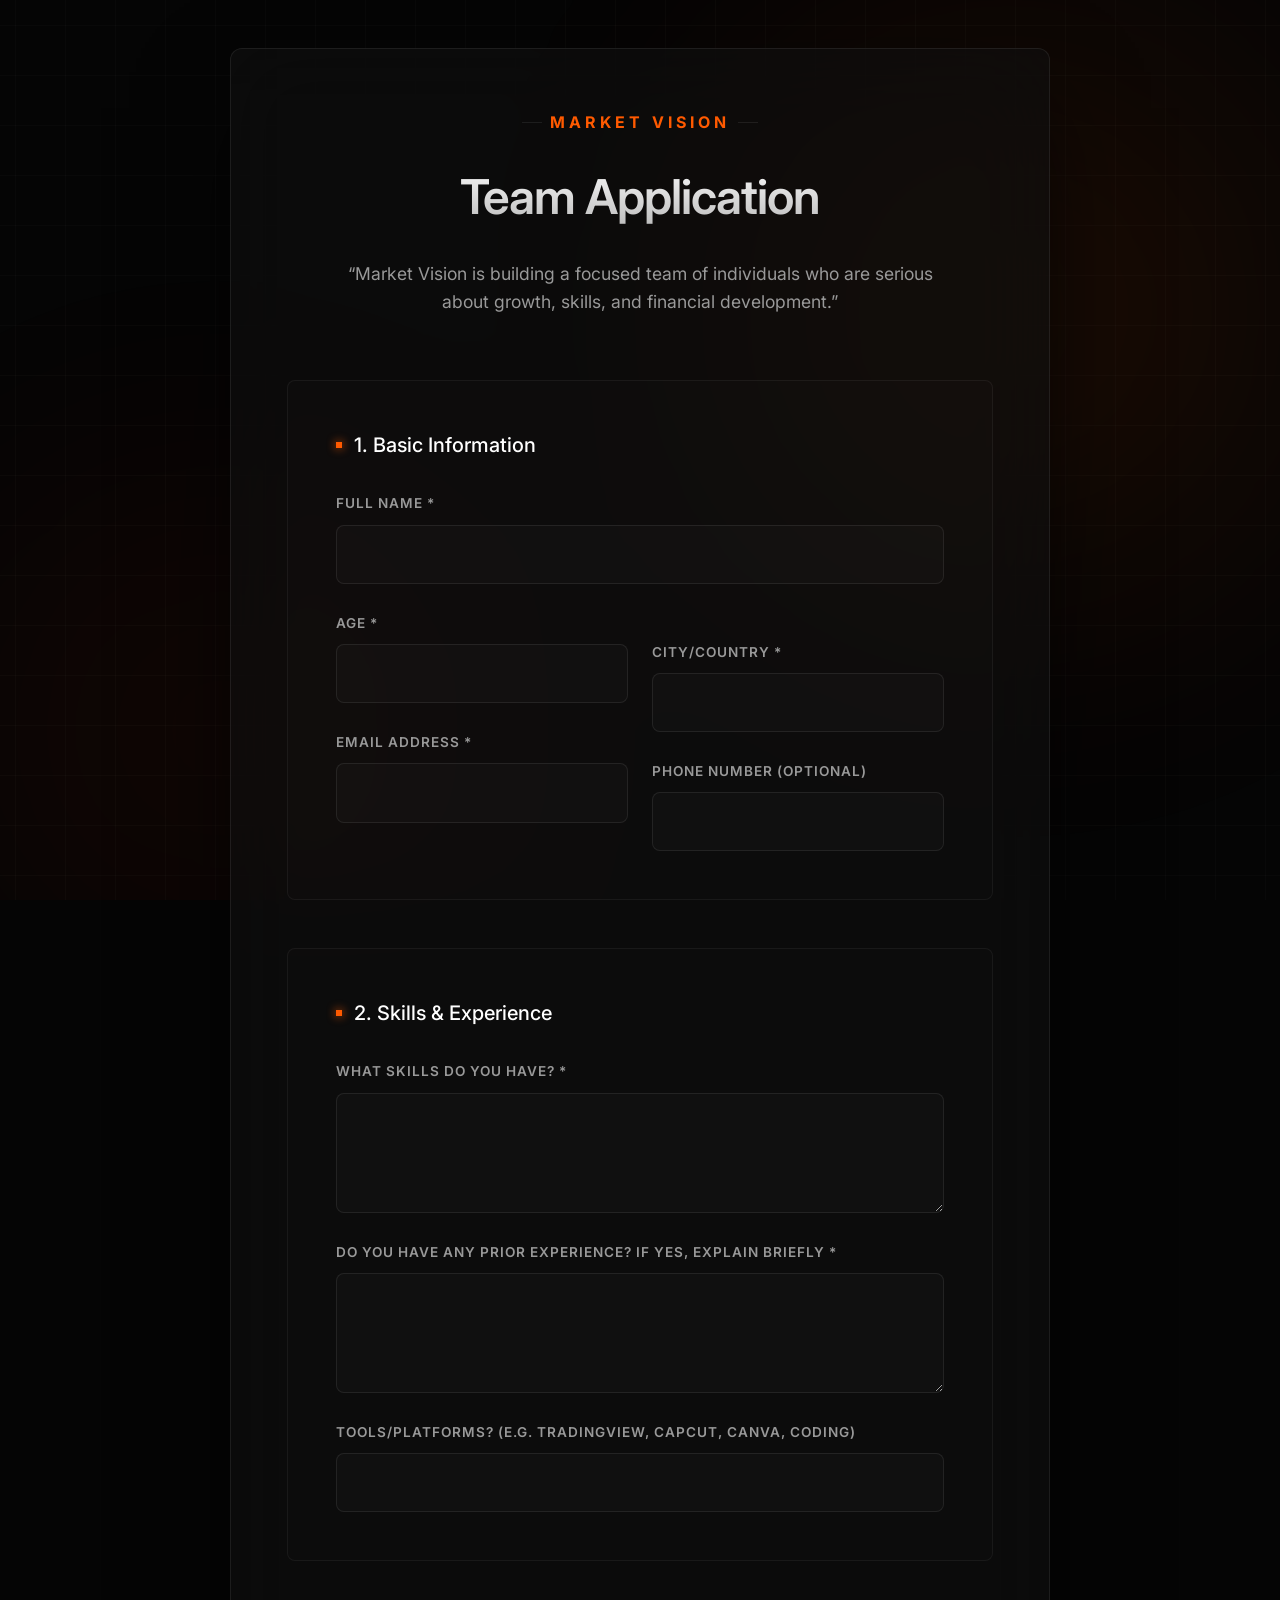
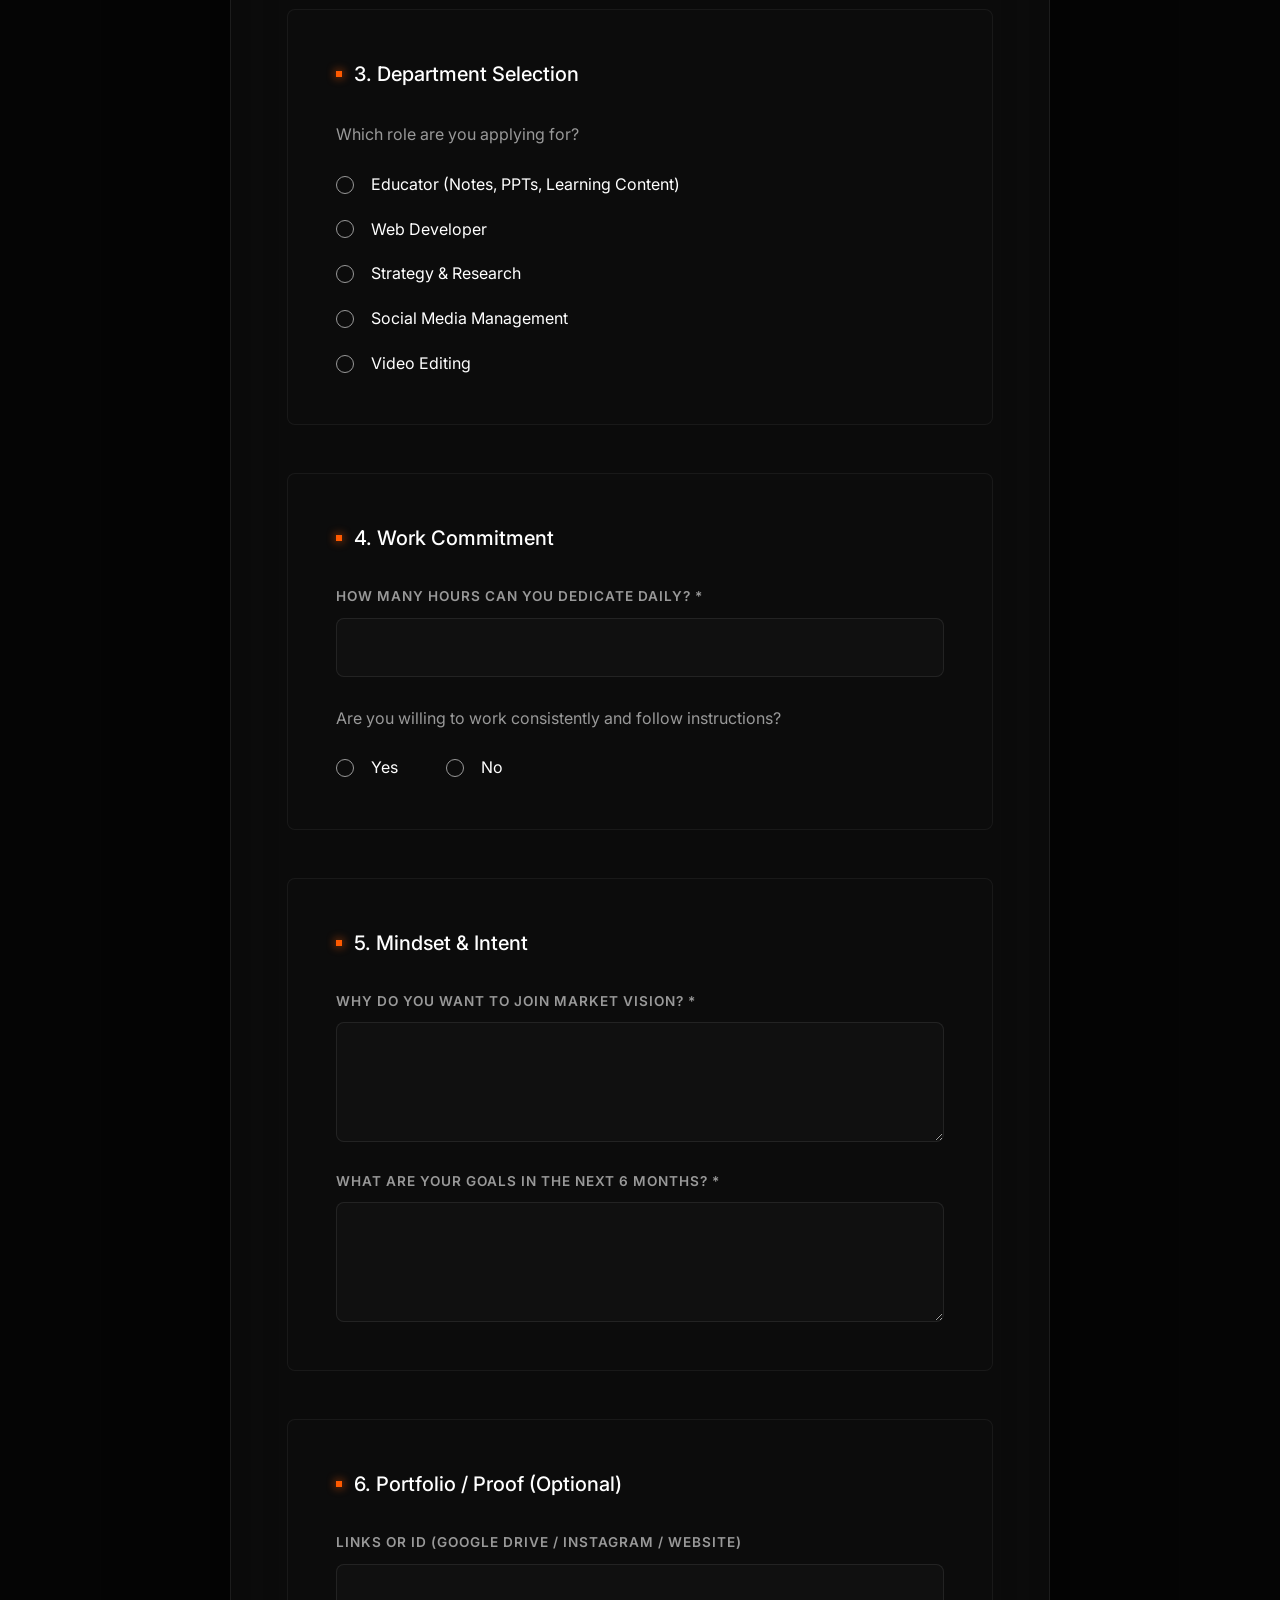
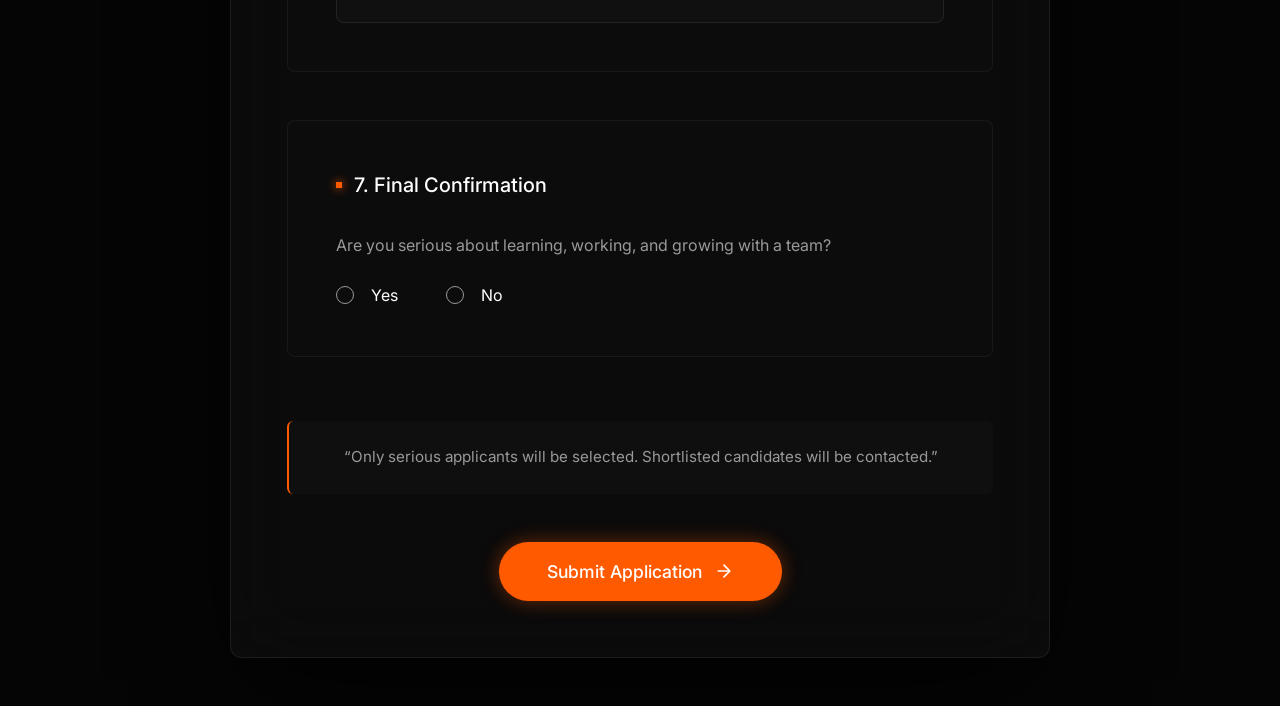
<file: index.html>
<!DOCTYPE html>
<html lang="en">

<head>
    <meta charset="UTF-8">
    <meta name="viewport" content="width=device-width, initial-scale=1.0, maximum-scale=1.0, user-scalable=0">
    <title>Market Vision | Team Application</title>
    <link rel="stylesheet" href="style.css">
</head>

<body>
    <!-- Background Glow Effects -->
    <div class="background-effects">
        <div class="glow-orb orb-1"></div>
        <div class="glow-orb orb-2"></div>
    </div>

    <div class="container">
        <header class="form-header">
            <h1 class="logo">Market Vision</h1>
            <h2>Team Application</h2>
            <p class="description">
                &ldquo;Market Vision is building a focused team of individuals who are serious about growth, skills, and
                financial development.&rdquo;
            </p>
        </header>

        <!-- Feedback Message Area -->
        <div id="formFeedback" class="form-feedback hidden"></div>

        <!-- Form submits directly to FormSubmit to guarantee delivery -->
        <form class="application-form"
            action="https://formsubmit.co/mysterious95052@gmail.com"
            method="POST">

            <!-- FormSubmit Configurations -->
            <input type="hidden" name="_captcha" value="false">
            <input type="hidden" name="_subject" value="New Market Vision Team Application!">
            <input type="hidden" name="_next" value="https://trading-onboarding-form.vercel.app/">

            <div class="form-section">
                <h3>1. Basic Information</h3>

                <div class="input-group">
                    <input type="text" id="fullName" name="fullName" required placeholder=" ">
                    <label for="fullName">Full Name *</label>
                </div>

                <div class="row">
                    <div class="input-group half">
                        <input type="number" id="age" name="age" required placeholder=" ">
                        <label for="age">Age *</label>
                    </div>
                    <div class="input-group half">
                        <input type="text" id="location" name="city" required placeholder=" ">
                        <label for="location">City/Country *</label>
                    </div>
                </div>

                <div class="row">
                    <div class="input-group half">
                        <input type="email" id="email" name="email" required placeholder=" ">
                        <label for="email">Email Address *</label>
                    </div>
                    <div class="input-group half">
                        <input type="tel" id="phone" name="phone" placeholder=" ">
                        <label for="phone">Phone Number (Optional)</label>
                    </div>
                </div>
            </div>

            <div class="form-section">
                <h3>2. Skills &amp; Experience</h3>

                <div class="input-group">
                    <textarea id="skills" name="skills" rows="3" required placeholder=" "></textarea>
                    <label for="skills">What skills do you have? *</label>
                </div>

                <div class="input-group">
                    <textarea id="experience" name="experience" rows="3" required placeholder=" "></textarea>
                    <label for="experience">Do you have any prior experience? If yes, explain briefly *</label>
                </div>

                <div class="input-group">
                    <input type="text" id="tools" name="tools" required placeholder=" ">
                    <label for="tools">Tools/Platforms? (e.g. TradingView, CapCut, Canva, Coding)</label>
                </div>
            </div>

            <div class="form-section">
                <h3>3. Department Selection</h3>
                <p class="section-subtitle">Which role are you applying for?</p>
                <div class="radio-group">
                    <label class="radio-label">
                        <input type="radio" name="role" value="Educator" required>
                        <span class="custom-radio"></span>
                        Educator (Notes, PPTs, Learning Content)
                    </label>
                    <label class="radio-label">
                        <input type="radio" name="role" value="Web Developer">
                        <span class="custom-radio"></span>
                        Web Developer
                    </label>
                    <label class="radio-label">
                        <input type="radio" name="role" value="Strategy and Research">
                        <span class="custom-radio"></span>
                        Strategy &amp; Research
                    </label>
                    <label class="radio-label">
                        <input type="radio" name="role" value="Social Media Management">
                        <span class="custom-radio"></span>
                        Social Media Management
                    </label>
                    <label class="radio-label">
                        <input type="radio" name="role" value="Video Editing">
                        <span class="custom-radio"></span>
                        Video Editing
                    </label>
                </div>
            </div>

            <div class="form-section">
                <h3>4. Work Commitment</h3>

                <div class="input-group">
                    <input type="number" id="hours" name="hours" required placeholder=" ">
                    <label for="hours">How many hours can you dedicate daily? *</label>
                </div>

                <p class="section-subtitle">Are you willing to work consistently and follow instructions?</p>
                <div class="radio-group horizontal">
                    <label class="radio-label">
                        <input type="radio" name="consistent" value="Yes" required>
                        <span class="custom-radio"></span>
                        Yes
                    </label>
                    <label class="radio-label">
                        <input type="radio" name="consistent" value="No">
                        <span class="custom-radio"></span>
                        No
                    </label>
                </div>
            </div>

            <div class="form-section">
                <h3>5. Mindset &amp; Intent</h3>

                <div class="input-group">
                    <textarea id="whyJoin" name="whyJoin" rows="3" required placeholder=" "></textarea>
                    <label for="whyJoin">Why do you want to join Market Vision? *</label>
                </div>

                <div class="input-group">
                    <textarea id="goals" name="goals" rows="3" required placeholder=" "></textarea>
                    <label for="goals">What are your goals in the next 6 months? *</label>
                </div>
            </div>

            <div class="form-section">
                <h3>6. Portfolio / Proof (Optional)</h3>

                <div class="input-group">
                    <input type="text" id="portfolio" name="portfolio" placeholder=" ">
                    <label for="portfolio">Links or ID (Google Drive / Instagram / Website)</label>
                </div>
            </div>

            <div class="form-section">
                <h3>7. Final Confirmation</h3>

                <p class="section-subtitle">Are you serious about learning, working, and growing with a team?</p>
                <div class="radio-group horizontal">
                    <label class="radio-label">
                        <input type="radio" name="serious" value="Yes" required>
                        <span class="custom-radio"></span>
                        Yes
                    </label>
                    <label class="radio-label">
                        <input type="radio" name="serious" value="No">
                        <span class="custom-radio"></span>
                        No
                    </label>
                </div>
            </div>

            <div class="form-footer">
                <p class="final-note">&ldquo;Only serious applicants will be selected. Shortlisted candidates will be
                    contacted.&rdquo;</p>
                <button type="submit" class="submit-btn" id="submitBtn">
                    <span id="submitText">Submit Application</span>
                    <svg id="submitIcon" viewBox="0 0 24 24" fill="none" xmlns="http://www.w3.org/2000/svg">
                        <path d="M5 12H19M19 12L12 5M19 12L12 19" stroke="currentColor" stroke-width="2"
                            stroke-linecap="round" stroke-linejoin="round" />
                    </svg>
                    <!-- Spinner for loading state -->
                    <svg id="loadingIcon" class="hidden animate-spin" viewBox="0 0 24 24" fill="none" xmlns="http://www.w3.org/2000/svg" style="width: 20px; height: 20px;">
                        <circle cx="12" cy="12" r="10" stroke="currentColor" stroke-width="3" stroke-dasharray="32" stroke-dashoffset="0" style="opacity:0.2"/>
                        <path d="M12 2A10 10 0 0 1 22 12" stroke="currentColor" stroke-width="3" stroke-linecap="round"/>
                    </svg>
                </button>
            </div>
        </form>
    </div>

    <!-- JavaScript for Handling Form Submission Dynamically -->
    <script>
        document.addEventListener('DOMContentLoaded', () => {
            const form = document.querySelector('.application-form');
            const submitBtn = document.getElementById('submitBtn');
            const submitText = document.getElementById('submitText');
            const submitIcon = document.getElementById('submitIcon');
            const loadingIcon = document.getElementById('loadingIcon');
            const feedback = document.getElementById('formFeedback');

            form.addEventListener('submit', async (e) => {
                e.preventDefault();

                // 1. Loading State
                submitBtn.disabled = true;
                submitBtn.style.opacity = '0.7';
                submitBtn.style.cursor = 'not-allowed';
                submitText.textContent = 'Submitting...';
                if (submitIcon) submitIcon.classList.add('hidden');
                if (loadingIcon) loadingIcon.classList.remove('hidden');
                
                feedback.className = 'form-feedback hidden';
                feedback.innerHTML = '';

                try {
                    const formData = new FormData(form);
                    
                    // 2. Perform the fetch request
                    const response = await fetch(form.action, {
                        method: form.method,
                        body: formData,
                        headers: {
                            'Accept': 'application/json'
                        }
                    });

                    if (response.ok) {
                        // 3. Show Success Message
                        feedback.className = 'form-feedback success';
                        feedback.innerHTML = `
                            <svg viewBox="0 0 24 24" fill="none" xmlns="http://www.w3.org/2000/svg">
                                <path d="M20 6L9 17l-5-5" stroke="currentColor" stroke-width="2" stroke-linecap="round" stroke-linejoin="round"/>
                            </svg>
                            <div>
                                <strong>Success!</strong>
                                <p>Your form has been submitted successfully. Our team will contact you within 24 hours.</p>
                            </div>
                        `;
                    } else {
                        throw new Error('Submission failed');
                    }
                } catch (error) {
                    // Show Error Message
                    feedback.className = 'form-feedback error';
                    feedback.innerHTML = `
                        <svg viewBox="0 0 24 24" fill="none" xmlns="http://www.w3.org/2000/svg">
                            <path d="M12 8v4m0 4h.01M21 12a9 9 0 11-18 0 9 9 0 0118 0z" stroke="currentColor" stroke-width="2" stroke-linecap="round" stroke-linejoin="round"/>
                        </svg>
                        <div>
                            <strong>Oops!</strong>
                            <p>Something went wrong with the submission. Please try again.</p>
                        </div>
                    `;
                } finally {
                    // 4. Reset Button State (Do NOT reset form)
                    submitBtn.disabled = false;
                    submitBtn.style.opacity = '1';
                    submitBtn.style.cursor = 'pointer';
                    submitText.textContent = 'Submit Application';
                    if (loadingIcon) loadingIcon.classList.add('hidden');
                    if (submitIcon) submitIcon.classList.remove('hidden');

                    // Scroll to the feedback message smoothly
                    feedback.scrollIntoView({ behavior: 'smooth', block: 'center' });
                }
            });
        });
    </script>
</body>
</html>
</file>
<file: style.css>
@import url('https://fonts.googleapis.com/css2?family=Inter:wght@300;400;500;600;700&display=swap');

:root {
    --bg-color: #050505;
    --container-bg: rgba(15, 15, 15, 0.6);
    --border-color: rgba(255, 255, 255, 0.08);
    --text-main: #FFFFFF;
    --text-muted: #999999;
    --accent: #FF5A00;
    --accent-hover: #FF7A33;
    --glass-border: rgba(255, 255, 255, 0.05);
    --input-bg: rgba(255, 255, 255, 0.02);
}

* {
    margin: 0;
    padding: 0;
    box-sizing: border-box;
    font-family: 'Inter', sans-serif;
}

html, body {
    overflow-x: hidden;
    width: 100%;
}

body {
    background-color: var(--bg-color);
    color: var(--text-main);
    line-height: 1.6;
    min-height: 100vh;
    display: flex;
    justify-content: center;
    align-items: flex-start;
    padding: 3rem 1rem;
    position: relative;
    -webkit-font-smoothing: antialiased;
}

.background-effects {
    position: fixed;
    top: 0;
    left: 0;
    width: 100%;
    height: 100%;
    z-index: -1;
    overflow: hidden;
    pointer-events: none;
    /* Drawing the subtle grid lines like in the inference UI */
    background-image: 
      linear-gradient(rgba(255, 255, 255, 0.02) 1px, transparent 1px),
      linear-gradient(90deg, rgba(255, 255, 255, 0.02) 1px, transparent 1px);
    background-size: 50px 50px;
    background-position: center center;
}

.glow-orb {
    position: absolute;
    border-radius: 50%;
    filter: blur(140px);
    opacity: 0.9;
    animation: float 20s infinite alternate ease-in-out;
}

.orb-1 {
    top: -10%;
    right: -10%;
    width: 800px;
    height: 800px;
    background: radial-gradient(circle, rgba(255, 90, 0, 0.18) 0%, rgba(5, 5, 5, 0) 70%);
}

.orb-2 {
    bottom: -20%;
    left: -10%;
    width: 700px;
    height: 700px;
    background: radial-gradient(circle, rgba(255, 60, 0, 0.12) 0%, rgba(5, 5, 5, 0) 70%);
    animation-delay: -5s;
}

@keyframes float {
    0% { transform: translate(0, 0); }
    100% { transform: translate(50px, 50px); }
}

@keyframes spin {
    0% { transform: rotate(0deg); }
    100% { transform: rotate(360deg); }
}

.animate-spin {
    transform-origin: center;
    animation: spin 1s linear infinite;
}

.container {
    width: 100%;
    max-width: 820px;
    background: var(--container-bg);
    backdrop-filter: blur(40px);
    -webkit-backdrop-filter: blur(40px);
    border: 1px solid var(--border-color);
    border-radius: 12px;
    padding: 3.5rem;
    box-shadow: 0 40px 100px -20px rgba(0, 0, 0, 0.9);
    z-index: 1;
    margin: 0 auto;
}

.form-header {
    text-align: center;
    margin-bottom: 4rem;
}

.logo {
    font-size: 1rem;
    font-weight: 700;
    text-transform: uppercase;
    letter-spacing: 4px;
    color: var(--accent);
    margin-bottom: 1.5rem;
    display: inline-flex;
    align-items: center;
    gap: 8px;
}

.logo::before, .logo::after {
    content: '';
    display: block;
    width: 20px;
    height: 1px;
    background: var(--border-color);
}

.form-header h2 {
    font-size: 3rem;
    font-weight: 600;
    margin-bottom: 1.5rem;
    background: linear-gradient(180deg, #ffffff 0%, #b3b3b3 100%);
    -webkit-background-clip: text;
    -webkit-text-fill-color: transparent;
    letter-spacing: -1px;
}

.description {
    color: var(--text-muted);
    font-size: 1.1rem;
    max-width: 600px;
    margin: 0 auto;
    font-weight: 400;
}

.form-section {
    margin-bottom: 3rem;
    background: rgba(255, 255, 255, 0.01);
    border: 1px solid var(--glass-border);
    padding: 3rem;
    border-radius: 8px;
    transition: all 0.3s ease;
}

.form-section:hover {
    border-color: rgba(255, 255, 255, 0.1);
    background: rgba(255, 255, 255, 0.02);
}

.form-section h3 {
    font-size: 1.25rem;
    margin-bottom: 2rem;
    color: #fff;
    display: flex;
    align-items: center;
    gap: 12px;
    font-weight: 500;
}

.form-section h3::before {
    content: '';
    display: block;
    width: 6px;
    height: 6px;
    background: var(--accent);
    box-shadow: 0 0 10px var(--accent);
}

.section-subtitle {
    color: var(--text-muted);
    margin-bottom: 1.5rem;
    font-size: 1rem;
}

.row {
    display: flex;
    gap: 1.5rem;
    flex-wrap: wrap; /* Prevents awkward scaling on medium screens */
}

.half {
    flex: 1;
    min-width: 250px; /* Forces stack before scaling becomes too tight */
}

/* Static Label Inputs (Fixes overlap issues) */
.input-group {
    display: flex;
    flex-direction: column-reverse;
    margin-bottom: 1.8rem;
    position: relative;
}

.input-group:last-child {
    margin-bottom: 0;
}

.input-group input,
.input-group textarea {
    width: 100%;
    background: var(--input-bg);
    border: 1px solid var(--border-color);
    border-radius: 8px;
    padding: 1rem 1.2rem;
    color: var(--text-main);
    font-size: 1.05rem;
    line-height: 1.5;
    outline: none;
    transition: all 0.3s ease;
}

.input-group textarea {
    resize: vertical;
    min-height: 120px;
}

.input-group input:focus,
.input-group textarea:focus {
    border-color: var(--accent);
    background: rgba(255, 255, 255, 0.04);
    box-shadow: 0 4px 15px rgba(255, 90, 0, 0.1);
}

.input-group label {
    font-size: 0.85rem;
    color: var(--text-muted);
    font-weight: 600;
    text-transform: uppercase;
    letter-spacing: 1px;
    margin-bottom: 0.6rem;
    transition: color 0.3s ease;
    align-self: flex-start;
}

.input-group input:focus + label,
.input-group textarea:focus + label {
    color: var(--accent);
}

/* Custom Radios */
.radio-group {
    display: flex;
    flex-direction: column;
    gap: 1.2rem;
}

.radio-group.horizontal {
    flex-direction: row;
    gap: 3rem;
}

.radio-label {
    display: flex;
    align-items: center;
    cursor: pointer;
    font-size: 1rem;
    color: var(--text-main);
    position: relative;
    padding-left: 2.2rem;
    transition: color 0.2s;
    user-select: none;
}

.radio-label:hover {
    color: #fff;
}

.radio-label input {
    position: absolute;
    opacity: 0;
    cursor: pointer;
}

.custom-radio {
    position: absolute;
    left: 0;
    top: 50%;
    transform: translateY(-50%);
    height: 18px;
    width: 18px;
    background: transparent;
    border: 1px solid var(--text-muted);
    border-radius: 50%;
    transition: all 0.2s ease;
}

.radio-label:hover .custom-radio {
    border-color: var(--accent);
}

.radio-label input:checked ~ .custom-radio {
    border-color: var(--accent);
    background: transparent;
}

.radio-label input:checked ~ .custom-radio::after {
    content: '';
    position: absolute;
    top: 50%;
    left: 50%;
    transform: translate(-50%, -50%);
    width: 8px;
    height: 8px;
    border-radius: 50%;
    background: var(--accent);
    box-shadow: 0 0 8px var(--accent);
}

.form-footer {
    margin-top: 4rem;
    text-align: center;
}

.final-note {
    color: var(--text-muted);
    font-size: 0.95rem;
    margin-bottom: 3rem;
    padding: 1.5rem;
    background: rgba(255, 255, 255, 0.02);
    border-radius: 6px;
    border-left: 2px solid var(--accent);
}

.submit-btn {
    background: var(--accent);
    color: white;
    border: none;
    padding: 1.2rem 3rem;
    font-size: 1.1rem;
    font-weight: 500;
    border-radius: 50px;
    cursor: pointer;
    display: inline-flex;
    align-items: center;
    gap: 12px;
    transition: all 0.3s ease;
    box-shadow: 0 0 20px rgba(255, 90, 0, 0.4);
}

.submit-btn svg {
    width: 20px;
    height: 20px;
    transition: transform 0.3s ease;
}

.submit-btn:hover {
    background: var(--accent-hover);
    transform: translateY(-2px);
    box-shadow: 0 0 30px rgba(255, 90, 0, 0.6);
}

.submit-btn:hover svg:not(.animate-spin) {
    transform: translateX(5px);
}

/* Responsiveness logic moved to the bottom for proper overriding */

/* === Form Feedback & Utility Styles === */
.hidden {
    display: none !important;
}

.form-feedback {
    padding: 1.5rem 2rem;
    margin-bottom: 2.5rem;
    border-radius: 8px;
    display: flex;
    align-items: flex-start;
    gap: 1rem;
    transition: all 0.3s ease;
    border: 1px solid transparent;
}

.form-feedback svg {
    width: 24px;
    height: 24px;
    flex-shrink: 0;
    margin-top: 2px;
}

.form-feedback div p {
    font-size: 1.05rem;
    margin: 0;
    line-height: 1.5;
    color: currentColor;
    opacity: 0.9;
}

.form-feedback div strong {
    display: block;
    font-size: 1.15rem;
    margin-bottom: 4px;
}

.form-feedback.success {
    background: rgba(46, 204, 113, 0.1);
    border-color: rgba(46, 204, 113, 0.3);
    color: #2ecc71;
    box-shadow: 0 0 20px rgba(46, 204, 113, 0.1);
}

.form-feedback.error {
    background: rgba(231, 76, 60, 0.1);
    border-color: rgba(231, 76, 60, 0.3);
    color: #e74c3c;
    box-shadow: 0 0 20px rgba(231, 76, 60, 0.1);
}

/* === Mobile Responsiveness === */
@media (max-width: 768px) {
    body {
        padding: 1rem 0.6rem;
    }

    .container {
        padding: 1.5rem 1.2rem;
        border-radius: 12px;
    }
    
    .row {
        flex-direction: column;
        gap: 0; 
    }
    
    .form-header {
        margin-bottom: 2rem;
    }
    
    .form-header h2 {
        font-size: 1.8rem;
        margin-bottom: 0.8rem;
    }
    
    .description {
        font-size: 0.95rem;
    }

    .form-section {
        padding: 1.5rem 1.2rem;
        margin-bottom: 1.5rem;
    }

    .form-section h3 {
        font-size: 1.15rem;
        margin-bottom: 1.5rem;
    }

    .input-group {
        margin-bottom: 1.5rem;
    }

    .input-group input,
    .input-group textarea {
        font-size: 1rem; /* Base 16px to prevent iOS auto-zoom */
        padding: 1rem 1.2rem; 
    }

    .input-group label {
        font-size: 0.85rem;
    }

    .radio-group {
        gap: 1rem;
    }

    .radio-group.horizontal {
        flex-direction: column;
        gap: 1rem;
    }

    .radio-label {
        font-size: 0.95rem;
    }

    .form-feedback {
        padding: 1.2rem;
        flex-direction: column;
        align-items: center;
        text-align: center;
        margin-bottom: 1.5rem;
    }

    .form-feedback svg {
        margin-top: 0;
        margin-bottom: 0.5rem;
    }

    .submit-btn {
        width: 100%;
        justify-content: center;
        padding: 1.2rem;
        font-size: 1rem;
    }

    .final-note {
        padding: 1rem;
        font-size: 0.85rem;
        margin-bottom: 2rem;
    }
}
</file>
